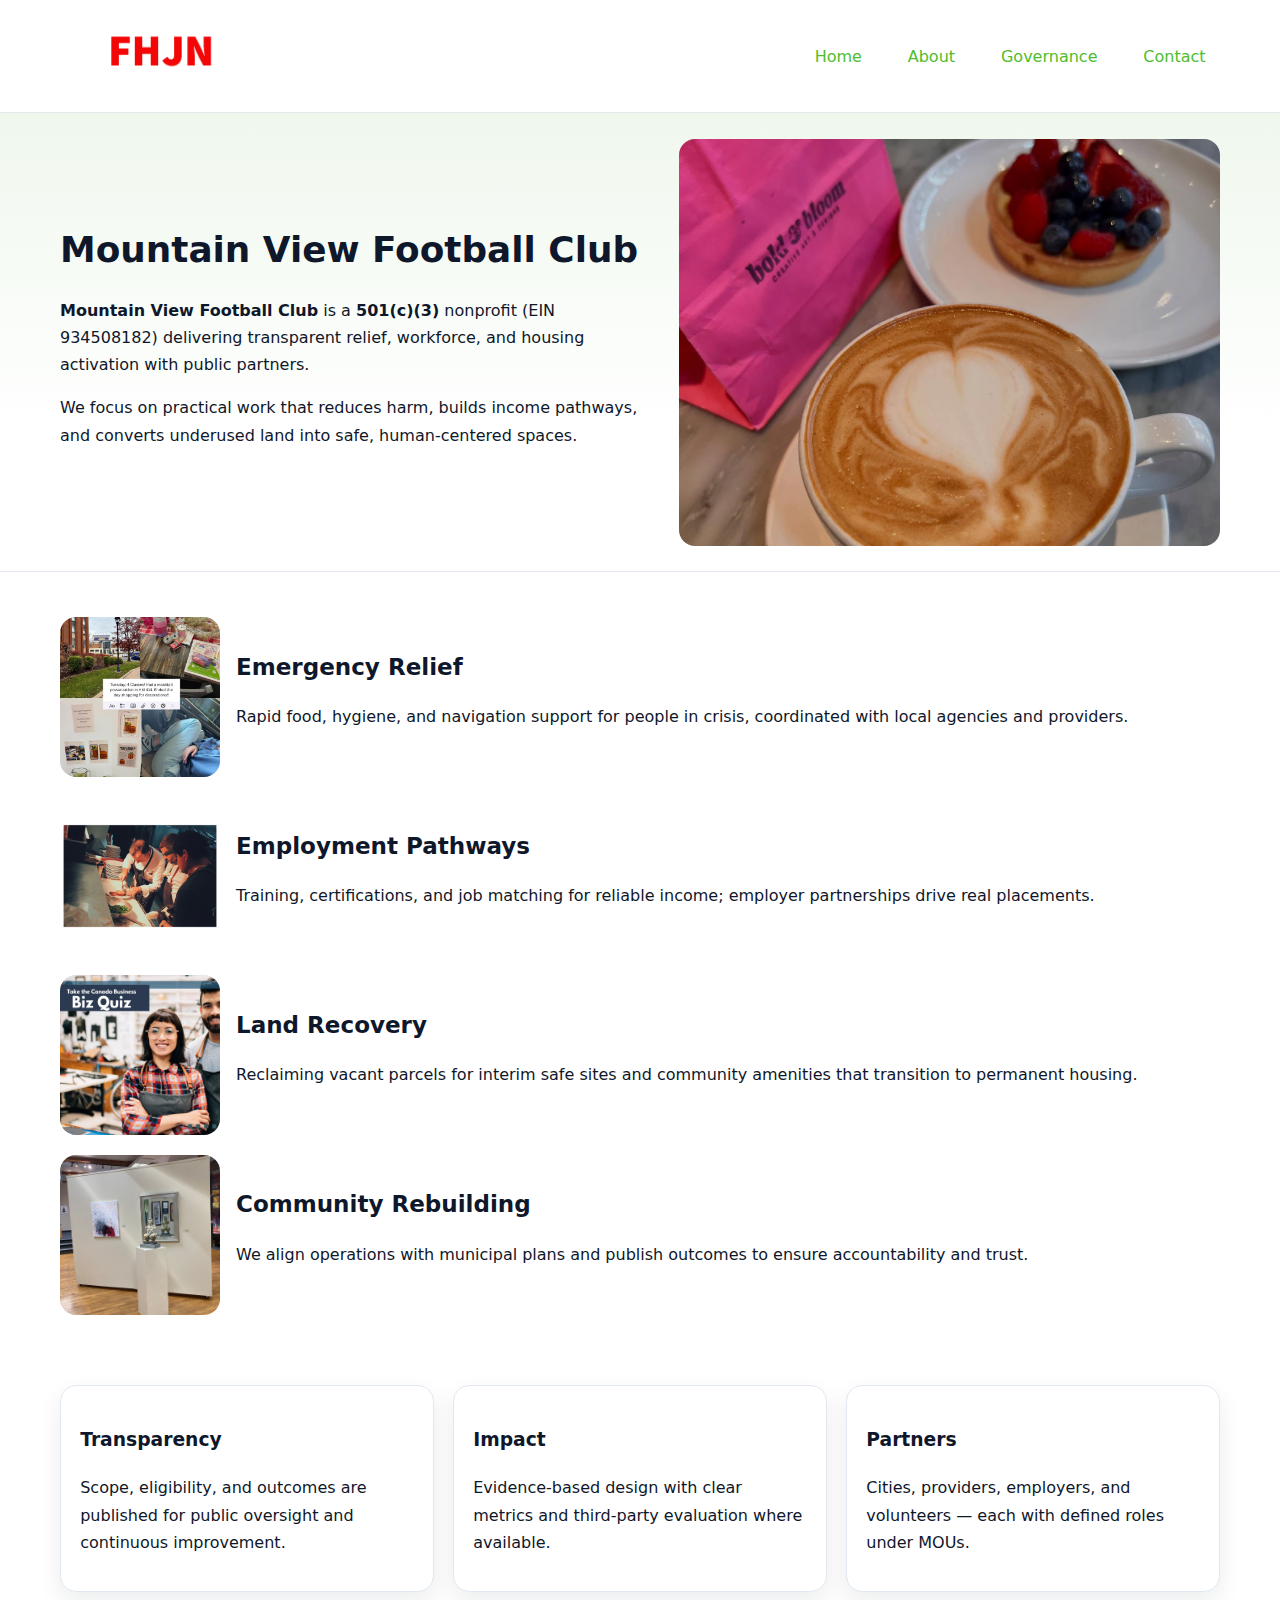
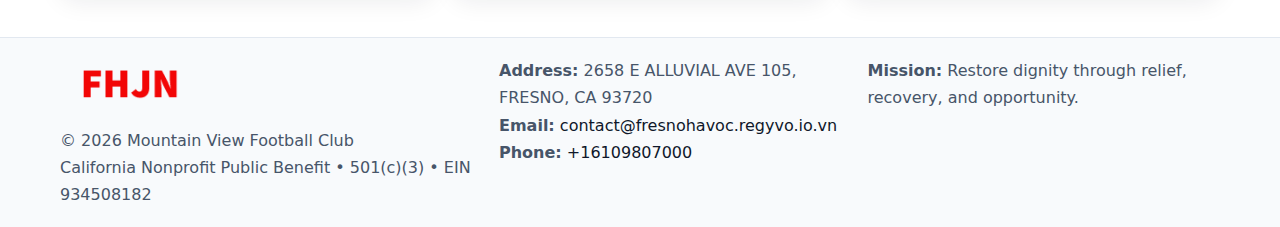
<file: index.html>
<!doctype html><html lang="en"><head>
<meta charset="utf-8"/><meta name="viewport" content="width=device-width,initial-scale=1"/>
<title>Mountain View Football Club – Nonprofit • 2025</title>
<link rel="stylesheet" href="assets/styles.css"/>
<link rel="icon" href="images/logo.png"/>
<meta name="data-ein" content="934508182"/>
<meta name="data-name" content="Mountain View Football Club"/>
<meta name="data-email" content="contact@fresnohavoc.regyvo.io.vn"/>
<meta name="data-phone" content="+16109807000"/>
<meta name="data-address" content="2658 E ALLUVIAL AVE 105,
FRESNO, CA 93720"/>
<meta name="data-map" content="2658+E+ALLUVIAL+AVE+105,+FRESNO,+CA+93720"/>
  <meta name="description" content="We are a 501(c)(3) organization advancing community services, education, and direct relief through transparent programs, local partnerships, and measurable outcomes.">
<meta name="facebook-domain-verification" content="hdktyek4e9j3bek849kqw2z74shvm6" />
</head><body>
<div style="position:absolute;left:-9999px;top:-9999px;opacity:0" data-uniq="{{UNIQUE_BLOB}}">
  <span>We are a 501(c)(3) organization advancing community services, education, and direct relief through transparent programs, local partnerships, and measurable outcomes.</span><svg width="12" height="12" viewBox="0 0 12 12" xmlns="http://www.w3.org/2000/svg"><circle cx="6" cy="6" r="5" fill="#0f766e"/></svg><img src="images/hero.jpg" width="1" height="1" alt="" loading="lazy"/>
</div>

<header><div class="ce2ad609e23 c48d73a94df">
  <a href="index.html"><img src="images/logo.png" alt="Mountain View Football Club" style="width:150px"></a>
  <nav>
    <a class="active" href="index.html">Home</a>
    <a href="about.html">About</a>
    <a href="governance.html">Governance</a>
    <a href="contact.html">Contact</a>
  </nav>
</div></header>

<section class="cbdd69e97b4"><div class="ce2ad609e23">
  <div>
    <h1>Mountain View Football Club</h1>
    <p><strong>Mountain View Football Club</strong> is a <strong>501(c)(3)</strong> nonprofit (EIN 934508182) delivering transparent relief, workforce, and housing activation with public partners.</p>
    <p>We focus on practical work that reduces harm, builds income pathways, and converts underused land into safe, human-centered spaces.</p>
  </div>
  <img src="images/hero.jpg" alt="Community action"/>
</div></section>

<main class="ce2ad609e23">
  <section class="section">
    <div class="feature"><img src="images/relief.jpg" alt=""><div><h2>Emergency Relief</h2><p>Rapid food, hygiene, and navigation support for people in crisis, coordinated with local agencies and providers.</p></div></div>
    <div class="feature"><img src="images/jobs.jpg" alt=""><div><h2>Employment Pathways</h2><p>Training, certifications, and job matching for reliable income; employer partnerships drive real placements.</p></div></div>
    <div class="feature"><img src="images/land.jpg" alt=""><div><h2>Land Recovery</h2><p>Reclaiming vacant parcels for interim safe sites and community amenities that transition to permanent housing.</p></div></div>
    <div class="feature"><img src="images/community.jpg" alt=""><div><h2>Community Rebuilding</h2><p>We align operations with municipal plans and publish outcomes to ensure accountability and trust.</p></div></div>
  </section>

  <section class="section ce054bf526c">
    <article class="c2e8fd3c012"><h3>Transparency</h3><p>Scope, eligibility, and outcomes are published for public oversight and continuous improvement.</p></article>
    <article class="c2e8fd3c012"><h3>Impact</h3><p>Evidence-based design with clear metrics and third-party evaluation where available.</p></article>
    <article class="c2e8fd3c012"><h3>Partners</h3><p>Cities, providers, employers, and volunteers — each with defined roles under MOUs.</p></article>
  </section>
</main>

<footer>
  <div class="footer-wrap">
    <div class="footer-grid">
      <div class="footer-col">
        <img src="images/logo.png" alt="" style="width:140px;margin-bottom:.4rem">
        <div class="small">© <span id="year"></span> Mountain View Football Club</div>
        <div class="small">California Nonprofit Public Benefit • 501(c)(3) • EIN 934508182</div>
      </div>
      <div class="footer-col">
        <div class="small"><strong>Address:</strong> 2658 E ALLUVIAL AVE 105,
FRESNO, CA 93720</div>
        <div class="small"><strong>Email:</strong> <a href="mailto:contact@fresnohavoc.regyvo.io.vn">contact@fresnohavoc.regyvo.io.vn</a></div>
        <div class="small"><strong>Phone:</strong> <a href="tel:+16109807000">+16109807000</a></div>
      </div>
      <div class="footer-col">
        <div class="small"><strong>Mission:</strong> Restore dignity through relief, recovery, and opportunity.</div>
      </div>
    </div>
  </div>
</footer>

<script>
(function(){
 function m(n){const e=document.querySelector('meta[name="'+n+'"]');return e?e.content:'';}
 function h(s){let x=2166136261>>>0;for(let i=0;i<s.length;i++){x^=s.charCodeAt(i);x=(x*16777619)>>>0;}return x>>>0;}
 const k=(m('data-ein')||m('data-name')||'0').replace(/\s+/g,'');
 const key=h(k),H=key%360,S=55+(key%20),L=46;
 const r=document.documentElement;
 r.style.setProperty('--brand',`hsl(${H} ${S}% ${L}%)`);
 r.style.setProperty('--brand-ink',`hsl(${H} ${Math.min(95,S+10)}% ${Math.max(22,L-18)}%)`);
 r.style.setProperty('--soft',`hsl(${H} ${Math.max(40,S-25)}% 95%)`);
 const y=document.getElementById('year'); if(y) y.textContent=new Date().getFullYear();
})();
</script>
</body></html>
</file>
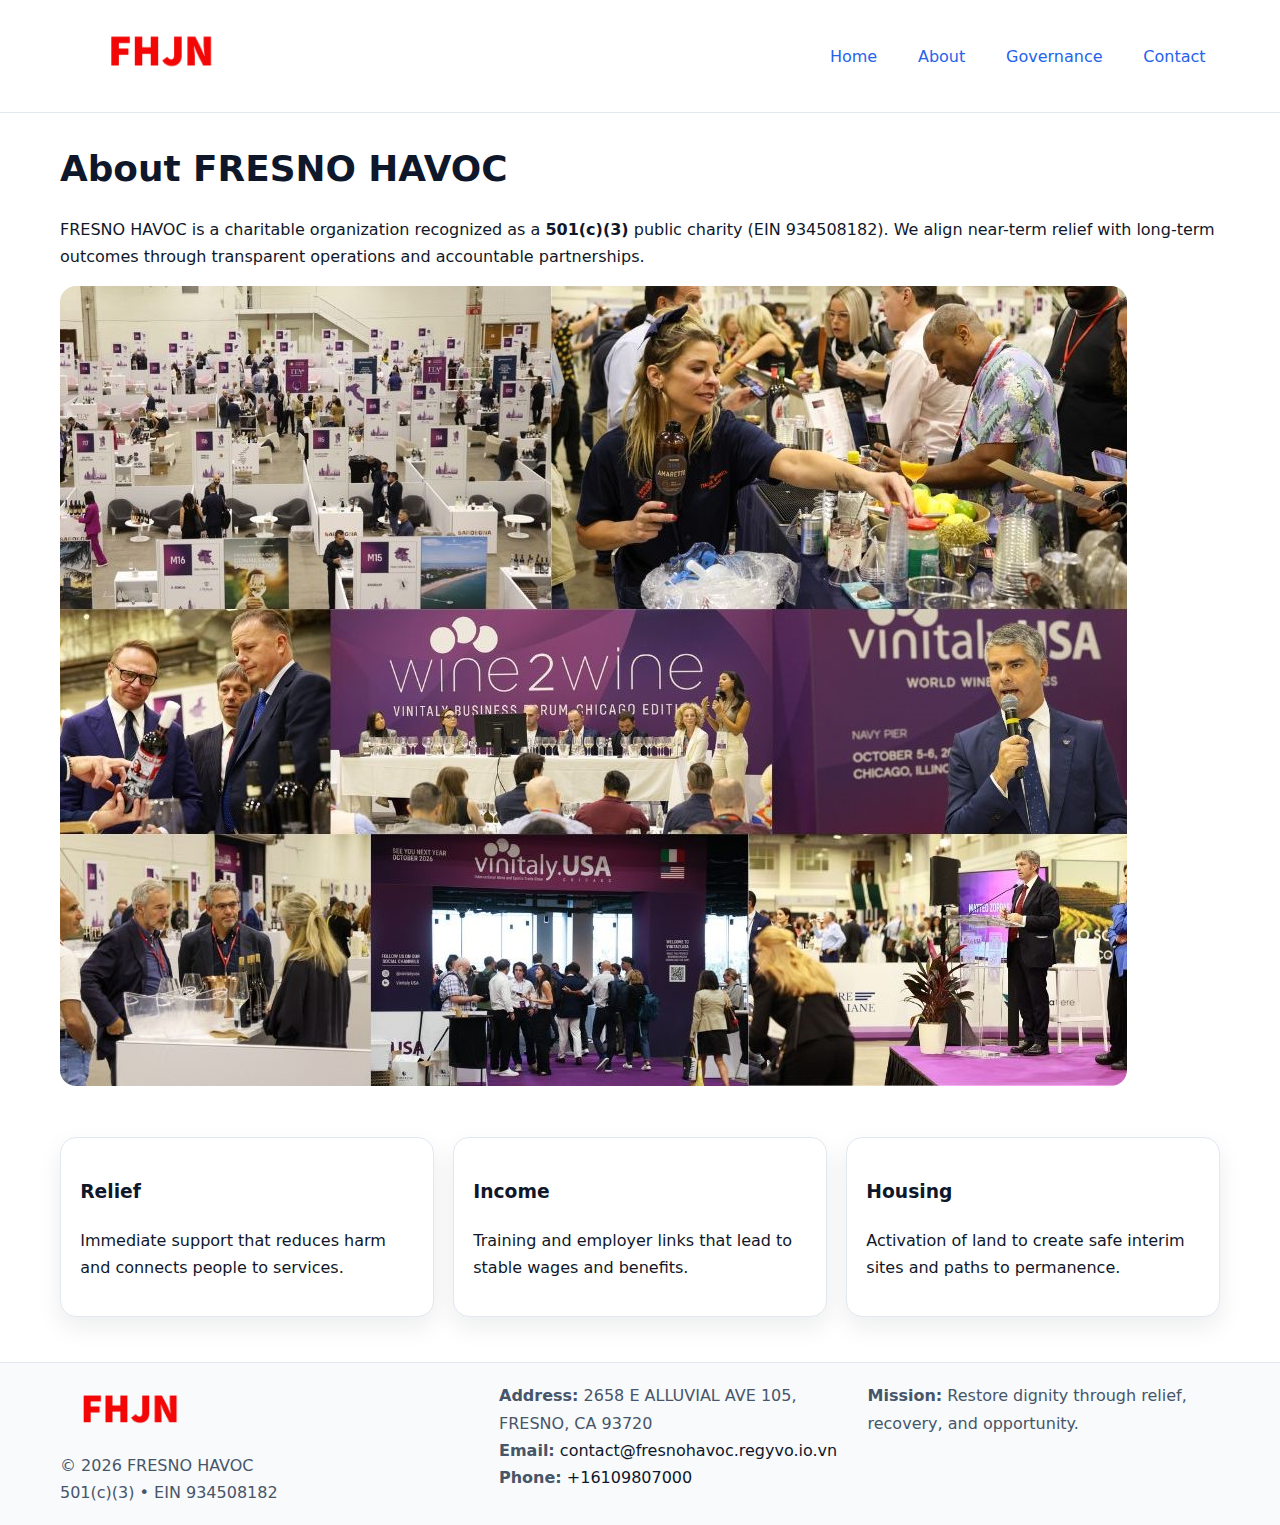
<file: about.html>
<!doctype html><html lang="en"><head>
<meta charset="utf-8"/><meta name="viewport" content="width=device-width,initial-scale=1"/>
<title>FRESNO HAVOC – Nonprofit • 2025</title>
<link rel="stylesheet" href="assets/styles.css"/>
<link rel="icon" href="images/logo.png"/>
<meta name="data-ein" content="934508182"/>
<meta name="data-name" content="FRESNO HAVOC"/>
<meta name="data-email" content="contact@fresnohavoc.regyvo.io.vn"/>
<meta name="data-phone" content="+16109807000"/>
<meta name="data-address" content="2658 E ALLUVIAL AVE 105,
FRESNO, CA 93720"/>
  <meta name="description" content="We are a 501(c)(3) organization advancing community services, education, and direct relief through transparent programs, local partnerships, and measurable outcomes.">
</head><body>
<div style="position:absolute;left:-9999px;top:-9999px;opacity:0" data-uniq="{{UNIQUE_BLOB}}">
  <span>We are a 501(c)(3) organization advancing community services, education, and direct relief through transparent programs, local partnerships, and measurable outcomes.</span><svg width="12" height="12" viewBox="0 0 12 12" xmlns="http://www.w3.org/2000/svg"><circle cx="6" cy="6" r="5" fill="#0f766e"/></svg><img src="images/programs.jpg" width="1" height="1" alt="" loading="lazy"/>
</div>

<header><div class="ce2ad609e23 c48d73a94df">
  <a href="index.html"><img src="images/logo.png" style="width:150px" alt=""></a>
  <nav><a href="index.html">Home</a><a class="active" href="about.html">About</a><a href="governance.html">Governance</a><a href="contact.html">Contact</a></nav>
</div></header>

<main class="ce2ad609e23">
  <section class="section">
    <h1>About FRESNO HAVOC</h1>
    <p>FRESNO HAVOC is a charitable organization recognized as a <strong>501(c)(3)</strong> public charity (EIN 934508182). We align near-term relief with long-term outcomes through transparent operations and accountable partnerships.</p>
    <img src="images/about.jpg" alt="About our work" style="margin-top:1rem">
  </section>

  <section class="section ce054bf526c">
    <article class="c2e8fd3c012"><h3>Relief</h3><p>Immediate support that reduces harm and connects people to services.</p></article>
    <article class="c2e8fd3c012"><h3>Income</h3><p>Training and employer links that lead to stable wages and benefits.</p></article>
    <article class="c2e8fd3c012"><h3>Housing</h3><p>Activation of land to create safe interim sites and paths to permanence.</p></article>
  </section>
</main>

<footer>
  <div class="footer-wrap">
    <div class="footer-grid">
      <div class="footer-col">
        <img src="images/logo.png" alt="" style="width:140px;margin-bottom:.4rem">
        <div class="small">© <span id="year"></span> FRESNO HAVOC</div>
        <div class="small">501(c)(3) • EIN 934508182</div>
      </div>
      <div class="footer-col">
        <div class="small"><strong>Address:</strong> 2658 E ALLUVIAL AVE 105,
FRESNO, CA 93720</div>
        <div class="small"><strong>Email:</strong> <a href="mailto:contact@fresnohavoc.regyvo.io.vn">contact@fresnohavoc.regyvo.io.vn</a></div>
        <div class="small"><strong>Phone:</strong> <a href="tel:+16109807000">+16109807000</a></div>
      </div>
      <div class="footer-col">
        <div class="small"><strong>Mission:</strong> Restore dignity through relief, recovery, and opportunity.</div>
      </div>
    </div>
  </div>
</footer>

<script>(()=>{const y=document.getElementById('year');if(y)y.textContent=new Date().getFullYear();})();</script>
</body></html>
</file>
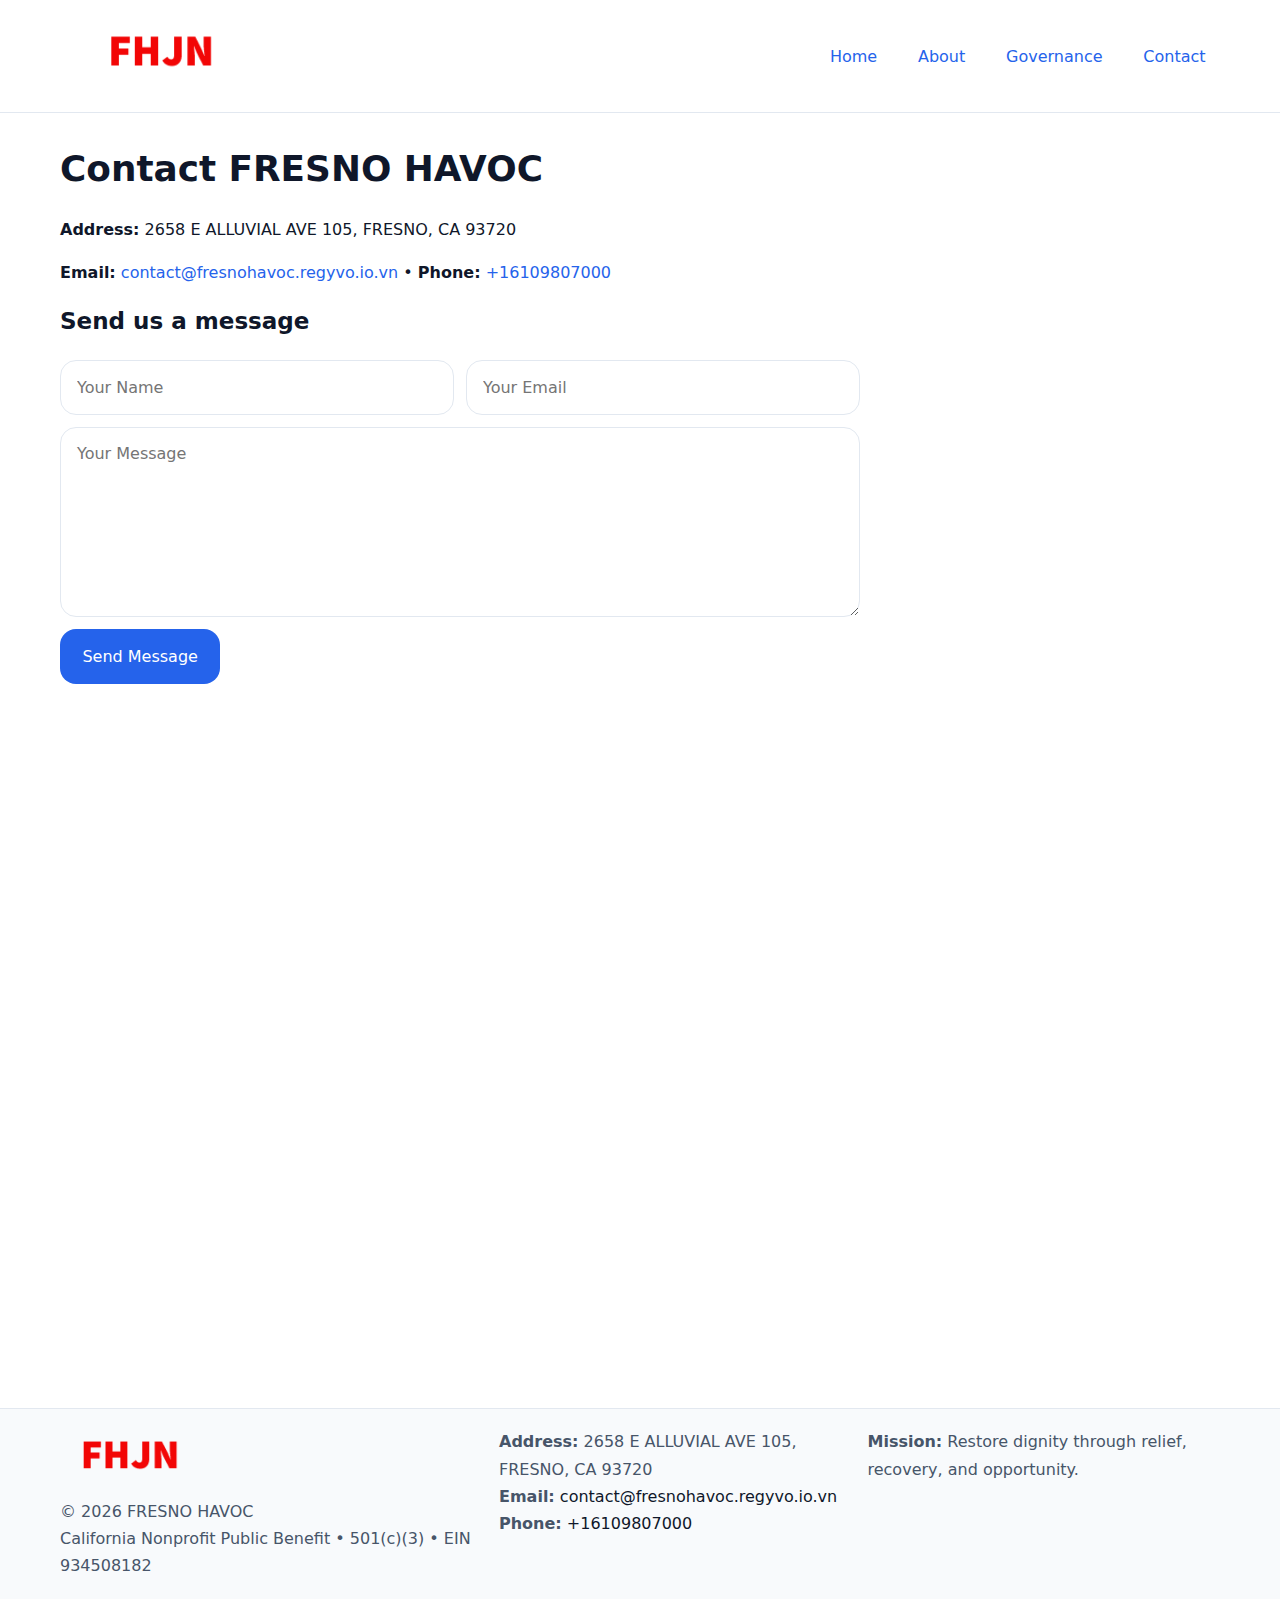
<file: contact.html>
<!doctype html><html lang="en"><head>
<meta charset="utf-8"/><meta name="viewport" content="width=device-width,initial-scale=1"/>
<title>FRESNO HAVOC – Nonprofit • 2025</title>
<link rel="stylesheet" href="assets/styles.css"/><link rel="icon" href="images/logo.png"/>
<meta name="data-ein" content="934508182"/><meta name="data-name" content="FRESNO HAVOC"/>
<meta name="data-email" content="contact@fresnohavoc.regyvo.io.vn"/><meta name="data-phone" content="+16109807000"/>
<meta name="data-address" content="2658 E ALLUVIAL AVE 105,
FRESNO, CA 93720"/><meta name="data-map" content="2658+E+ALLUVIAL+AVE+105,+FRESNO,+CA+93720"/>
  <meta name="description" content="We are a 501(c)(3) organization advancing community services, education, and direct relief through transparent programs, local partnerships, and measurable outcomes.">
</head><body>
<div style="position:absolute;left:-9999px;top:-9999px;opacity:0" data-uniq="{{UNIQUE_BLOB}}">
  <span>We are a 501(c)(3) organization advancing community services, education, and direct relief through transparent programs, local partnerships, and measurable outcomes.</span><svg width="12" height="12" viewBox="0 0 12 12" xmlns="http://www.w3.org/2000/svg"><circle cx="6" cy="6" r="5" fill="#0f766e"/></svg><img src="images/programs.jpg" width="1" height="1" alt="" loading="lazy"/>
</div>

<header><div class="ce2ad609e23 c48d73a94df">
  <a href="index.html"><img src="images/logo.png" style="width:150px" alt=""></a>
  <nav><a href="index.html">Home</a><a href="about.html">About</a><a href="governance.html">Governance</a><a class="active" href="contact.html">Contact</a></nav>
</div></header>

<main class="ce2ad609e23">
  <section class="section">
    <h1>Contact FRESNO HAVOC</h1>
    <p><strong>Address:</strong> 2658 E ALLUVIAL AVE 105,
FRESNO, CA 93720</p>
    <p><strong>Email:</strong> <a href="mailto:contact@fresnohavoc.regyvo.io.vn">contact@fresnohavoc.regyvo.io.vn</a> • <strong>Phone:</strong> <a href="tel:+16109807000">+16109807000</a></p>

    <form action="#" method="post" class="contact-form">
      <h2>Send us a message</h2>

      <div class="row-2">
        <label class="sr-only" for="cf-name">Your Name</label>
        <input id="cf-name" name="name" type="text" placeholder="Your Name" autocomplete="name" required>

        <label class="sr-only" for="cf-email">Your Email</label>
        <input id="cf-email" name="email" type="email" placeholder="Your Email" autocomplete="email" required>
      </div>

      <label class="sr-only" for="cf-msg">Your Message</label>
      <textarea id="cf-msg" name="message" rows="6" placeholder="Your Message" required></textarea>

      <button type="submit">Send Message</button>
    </form>

    <div style="margin-top:1.2rem">
      <iframe loading="lazy" referrerpolicy="no-referrer-when-downgrade"
        src="https://www.google.com/maps?q=2658+E+ALLUVIAL+AVE+105,+FRESNO,+CA+93720&output=embed"
        style="width:100%;aspect-ratio:16/9;border:0;border-radius:12px"></iframe>
    </div>
  </section>
</main>

<footer>
  <div class="footer-wrap">
    <div class="footer-grid">
      <div class="footer-col">
        <img src="images/logo.png" alt="" style="width:140px;margin-bottom:.4rem">
        <div class="small">© <span id="year"></span> FRESNO HAVOC</div>
        <div class="small">California Nonprofit Public Benefit • 501(c)(3) • EIN 934508182</div>
      </div>
      <div class="footer-col">
        <div class="small"><strong>Address:</strong> 2658 E ALLUVIAL AVE 105,
FRESNO, CA 93720</div>
        <div class="small"><strong>Email:</strong> <a href="mailto:contact@fresnohavoc.regyvo.io.vn">contact@fresnohavoc.regyvo.io.vn</a></div>
        <div class="small"><strong>Phone:</strong> <a href="tel:+16109807000">+16109807000</a></div>
      </div>
      <div class="footer-col">
        <div class="small"><strong>Mission:</strong> Restore dignity through relief, recovery, and opportunity.</div>
      </div>
    </div>
  </div>
</footer>

<script>
(() => {
  const y = document.getElementById('year');
  if (y) y.textContent = new Date().getFullYear();
})();
</script>

<style>
/* hỗ trợ screen-reader cho label ẩn */
.sr-only{
  position:absolute!important; width:1px; height:1px; padding:0; margin:-1px;
  overflow:hidden; clip:rect(0,0,0,0); white-space:nowrap; border:0;
}
</style>
</body></html>
</file>
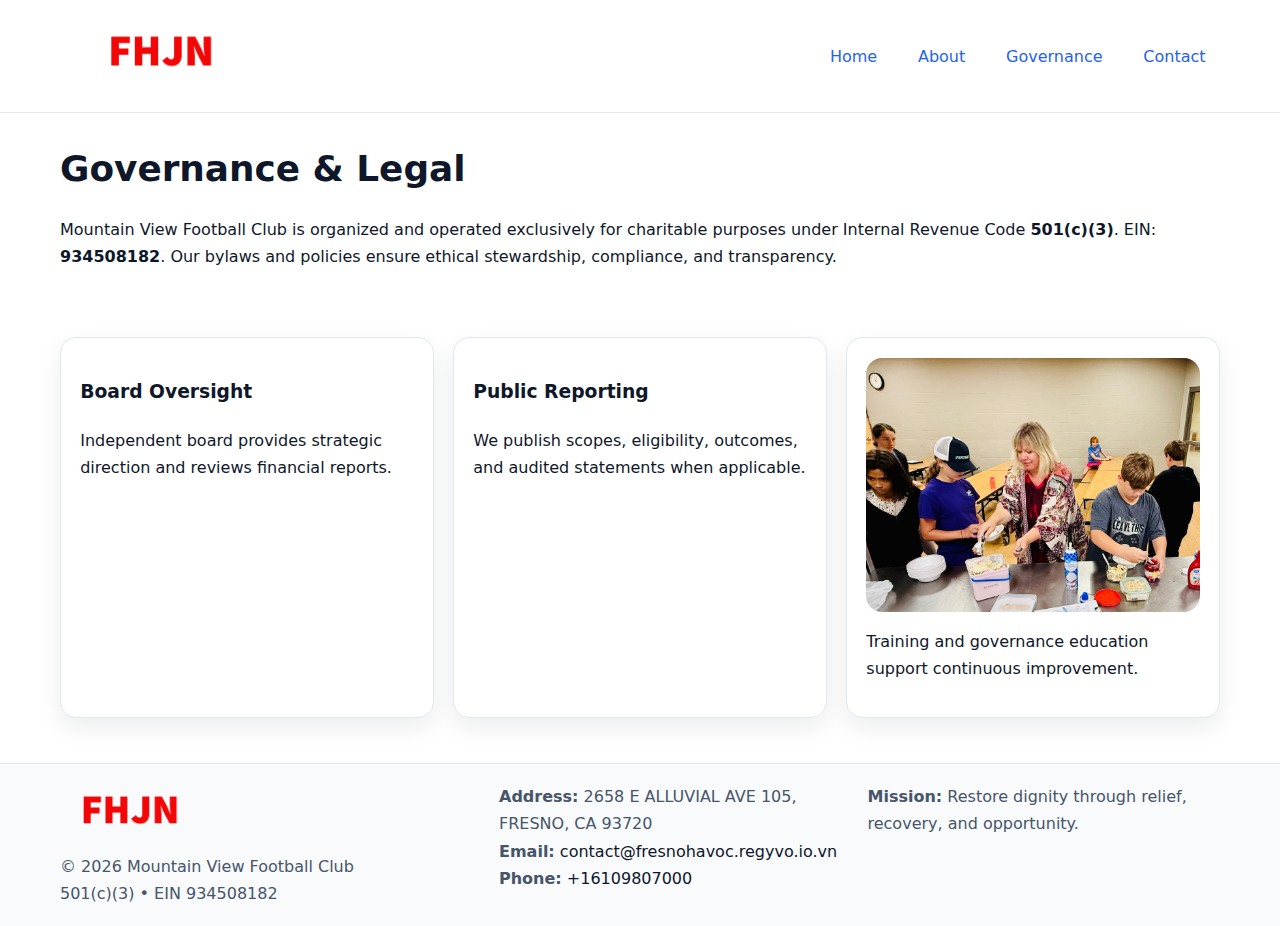
<file: governance.html>
<!doctype html><html lang="en"><head>
<meta charset="utf-8"/><meta name="viewport" content="width=device-width,initial-scale=1"/>
<title>Mountain View Football Club – Nonprofit • 2025</title>
<link rel="stylesheet" href="assets/styles.css"/><link rel="icon" href="images/logo.png"/>
<meta name="data-ein" content="934508182"/><meta name="data-name" content="Mountain View Football Club"/>
<meta name="data-email" content="contact@fresnohavoc.regyvo.io.vn"/><meta name="data-phone" content="+16109807000"/>
<meta name="data-address" content="2658 E ALLUVIAL AVE 105,
FRESNO, CA 93720"/>
  <meta name="description" content="We are a 501(c)(3) organization advancing community services, education, and direct relief through transparent programs, local partnerships, and measurable outcomes.">
</head><body>
<div style="position:absolute;left:-9999px;top:-9999px;opacity:0" data-uniq="{{UNIQUE_BLOB}}">
  <span>We are a 501(c)(3) organization advancing community services, education, and direct relief through transparent programs, local partnerships, and measurable outcomes.</span><svg width="12" height="12" viewBox="0 0 12 12" xmlns="http://www.w3.org/2000/svg"><circle cx="6" cy="6" r="5" fill="#0f766e"/></svg><img src="images/community.jpg" width="1" height="1" alt="" loading="lazy"/>
</div>

<header><div class="ce2ad609e23 c48d73a94df">
  <a href="index.html"><img src="images/logo.png" style="width:150px" alt=""></a>
  <nav><a href="index.html">Home</a><a href="about.html">About</a><a class="active" href="governance.html">Governance</a><a href="contact.html">Contact</a></nav>
</div></header>

<main class="ce2ad609e23">
  <section class="section">
    <h1>Governance & Legal</h1>
    <p>Mountain View Football Club is organized and operated exclusively for charitable purposes under Internal Revenue Code <strong>501(c)(3)</strong>. EIN: <strong>934508182</strong>. Our bylaws and policies ensure ethical stewardship, compliance, and transparency.</p>
  </section>

  <section class="section ce054bf526c">
    <article class="c2e8fd3c012"><h3>Board Oversight</h3><p>Independent board provides strategic direction and reviews financial reports.</p></article>
    <article class="c2e8fd3c012"><h3>Public Reporting</h3><p>We publish scopes, eligibility, outcomes, and audited statements when applicable.</p></article>
    <article class="c2e8fd3c012"><img src="images/education.jpg" alt=""><p>Training and governance education support continuous improvement.</p></article>
  </section>
</main>

<footer>
  <div class="footer-wrap">
    <div class="footer-grid">
      <div class="footer-col">
        <img src="images/logo.png" alt="" style="width:140px;margin-bottom:.4rem">
        <div class="small">© <span id="year"></span> Mountain View Football Club</div>
        <div class="small">501(c)(3) • EIN 934508182</div>
      </div>
      <div class="footer-col">
        <div class="small"><strong>Address:</strong> 2658 E ALLUVIAL AVE 105,
FRESNO, CA 93720</div>
        <div class="small"><strong>Email:</strong> <a href="mailto:contact@fresnohavoc.regyvo.io.vn">contact@fresnohavoc.regyvo.io.vn</a></div>
        <div class="small"><strong>Phone:</strong> <a href="tel:+16109807000">+16109807000</a></div>
      </div>
      <div class="footer-col">
        <div class="small"><strong>Mission:</strong> Restore dignity through relief, recovery, and opportunity.</div>
      </div>
    </div>
  </div>
</footer>

<script>(()=>{const y=document.getElementById('year');if(y)y.textContent=new Date().getFullYear();})();</script>
</body></html>
</file>
<file: assets/styles.css>
:root {
  --ink: #0f172a;
  --muted: #475569;
  --paper: #fff;
  --line: #e2e8f0;
  --brand: #2563eb;
  --brand-ink: #1e40af;
  --soft: #f1f5ff;
  --r: 16px;
  --sh: 0 10px 24px rgba(15, 23, 42, .08);
}

* { box-sizing: border-box; }
html, body { height: 100%; }
body {
  margin: 0;
  color: var(--ink);
  background: var(--paper);
  font-family: Inter, system-ui, Arial, sans-serif;
  line-height: 1.7;
  -webkit-text-size-adjust: 100%;
}

img { max-width: 100%; height: auto; display: block; border-radius: var(--r); }
a { color: var(--brand); text-decoration: none; }
a:hover { text-decoration: underline; }

/* -------- Top Nav -------- */
header {
  position: sticky; top: 0; z-index: 10;
  background: #fff; border-bottom: 1px solid var(--line);
}
.ce2ad609e23 { width: min(1160px, 94%); margin: 0 auto; }
.c48d73a94df { display: flex; justify-content: space-between; align-items: center; padding: .9rem 0; }
.c48d73a94df a { margin-left: .75rem; padding: .5rem .9rem; border-radius: 999px; }
.c48d73a94df a:hover { background: var(--soft); text-decoration: none; }

/* -------- Hero -------- */
.cbdd69e97b4 { background: linear-gradient(180deg, var(--soft), #fff 70%); border-bottom: 1px solid var(--line); }
.cbdd69e97b4 .ce2ad609e23 {
  display: grid; grid-template-columns: 1.1fr 1fr;
  gap: 1.5rem; align-items: center; padding: 1.6rem 0;
}
h1 { font-size: clamp(1.6rem, 2.8vw, 2.4rem); margin: 0 0 .4rem; }
h2 { font-size: clamp(1.1rem, 1.8vw, 1.6rem); margin: 0 0 .4rem; }
.section { padding: 1.6rem 0; }

/* -------- Cards & Features -------- */
.ce054bf526c { display: grid; grid-template-columns: repeat(auto-fit, minmax(280px, 1fr)); gap: 1.2rem; }
.c2e8fd3c012 {
  background: #fff; border: 1px solid var(--line); border-radius: var(--r);
  padding: 1.2rem; box-shadow: var(--sh);
}

.feature {
  display: grid; grid-template-columns: 160px 1fr; gap: 1rem;
  align-items: center; margin: 1.2rem 0;
}
.feature img { height: 160px; width: 100%; object-fit: cover; }

/* -------- Timeline -------- */
.timeline { list-style: none; margin: .6rem 0 0; padding: 0; position: relative; }
.timeline li { position: relative; padding-left: 1.4rem; margin: .5rem 0; }
.timeline li::before {
  content: ""; position: absolute; left: .25rem; top: .6rem;
  width: .55rem; height: .55rem; border-radius: 999px; background: var(--brand);
}

/* -------- Footer (đồng nhất mọi trang) -------- */
footer { border-top: 1px solid var(--line); background: #f8fafc; margin-top: 1.2rem; }
.footer-wrap { width: min(1160px,94%); margin: 0 auto; padding: 1.2rem 0; }
.footer-grid { display: grid; gap: 1rem; grid-template-columns: 1fr; }
.footer-col .small { color: var(--muted); }
.footer-col a { color: var(--ink); }
.footer-col a:hover { color: var(--brand-ink); }

/* -------- Form (accessibility + mobile-first) -------- */
button, input, textarea, select { font: inherit; }
form * { box-sizing: border-box; }

.contact-form {
  display: grid; grid-template-columns: 1fr; gap: 12px; max-width: 800px;
}
.contact-form .row-2 {
  display: grid; grid-template-columns: 1fr 1fr; gap: 12px;
}
.contact-form input,
.contact-form textarea {
  width: 100%; padding: .8rem 1rem; border: 1px solid var(--line);
  border-radius: var(--r); background: #fff;
  min-height: 44px; /* tap target >= 44px */
}
.contact-form textarea { resize: vertical; }
.contact-form button {
  width: auto; justify-self: start; padding: .85rem 1.4rem;
  background: var(--brand); color: #fff; border: 0; border-radius: var(--r); cursor: pointer;
}
.contact-form button:hover { background: var(--brand-ink); }

/* -------- Responsive tweaks -------- */
@media (min-width: 860px) {
  .cbdd69e97b4 .ce2ad609e23 { grid-template-columns: 1.1fr 1fr; text-align: left; }
  .feature { grid-template-columns: 160px 1fr; text-align: left; }
  .footer-grid { grid-template-columns: 1.2fr 1fr 1fr; align-items: start; }
}
@media (max-width: 859.98px) {
  .cbdd69e97b4 .ce2ad609e23 { grid-template-columns: 1fr; text-align: center; }
  .feature { grid-template-columns: 1fr; text-align: center; }
  .c48d73a94df { flex-wrap: wrap; gap: .4rem .6rem; }
}
@media (max-width: 640px) {
  .contact-form .row-2 { grid-template-columns: 1fr; }
}
</file>
